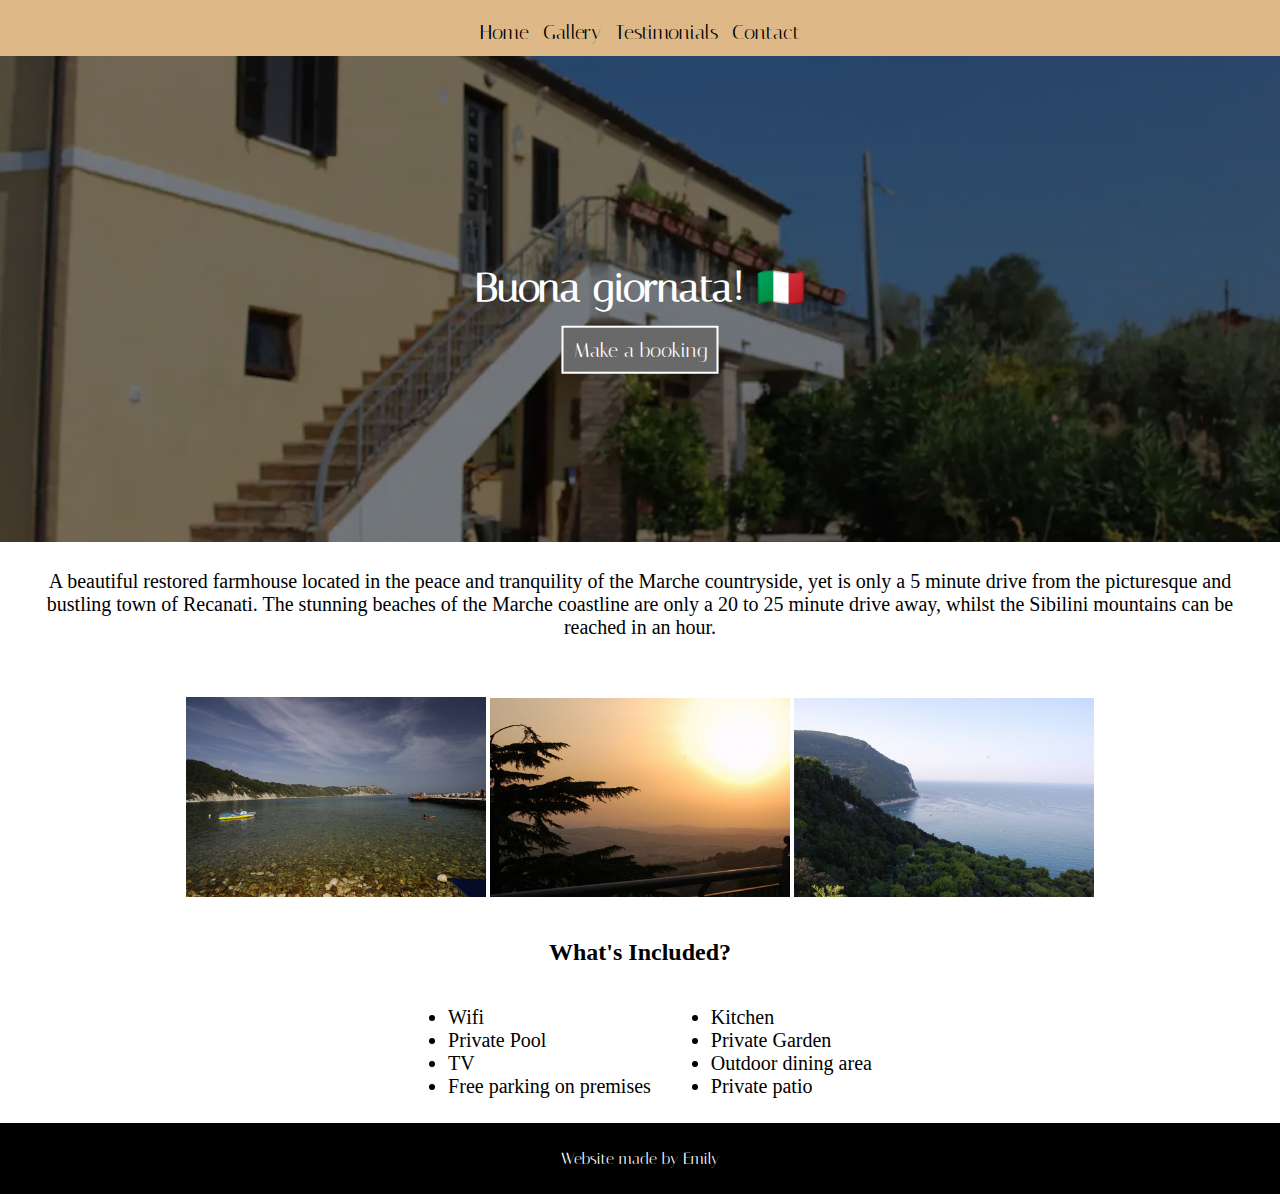
<file: index.html>
<html>
  <head>
    <title>Italy House</title>
    <link rel="stylesheet" href="style.css">
    <link href="https://fonts.googleapis.com/css2?family=Italiana&display=swap" rel="stylesheet">
    <link href="https://fonts.googleapis.com/css2?family=Source+Sans+Pro&display=swap" rel="stylesheet">
    <script src="MainJS.js"></script>
</head>

    <nav>
    <div class="navigation">
            <center>
            <a href="index.html" class="link-common link-1">Home</a>
            <a href="Gallery.html" class="link-common link-a">Gallery</a>
            <a href="Testimonials.html" class="link-common link-b">Testimonials</a>
            <a href="Contact.html" class="link-common link-c">Contact</a>
            </center>
    </div>
    </nav>

       
        <div class="hero-image">
            <div class="hero-text">
              <h1>Buona giornata! 🇮🇹</h1>
              <a href="https://www.airbnb.co.uk/rooms/48295933?adults=2&location=recanati&source_impression_id=p3_1647107349_ij2sUtyaRPoo62aX" id="herobutton">Make a booking</a>
            </div>
          </div>
        <br>
        <br>
        <p id="introtext">A beautiful restored farmhouse located in the peace and tranquility of the Marche countryside, yet is only a 5 minute drive from the picturesque and bustling town of Recanati.
          The stunning beaches of the Marche coastline are only a 20 to 25 minute drive away, whilst the Sibilini mountains can be reached in an hour.</p>
        <br>
          <div class="gallery">
          <center><img id="beach" src="Beach.jpg" width="300" beach >
          <img src="Recanati.jpg" width="300" beach >
          <img src="Sirolo.jpg" width="300" beach > </center>
        </div>
        <br>
        <h2 id="h2text">What's Included?</h2>

       <div class="bullets">
          <div class="firstlist">
          <ul>
            <li>Wifi</li>
            <li>Private Pool</li>
            <li>TV</li>
            <li>Free parking on premises</li>
          </ul>
        </div>
        <div class="secondlist">
          <ul>
            <li>Kitchen</li>
            <li>Private Garden</li>
            <li>Outdoor dining area</li>
            <li>Private patio</li>
          </ul>
        </div>
        </div>
  
    
      
    
          <footer class="footer"> 
            <p>Website made by Emily</p>
          </footer>



    </body>




</html>
</file>
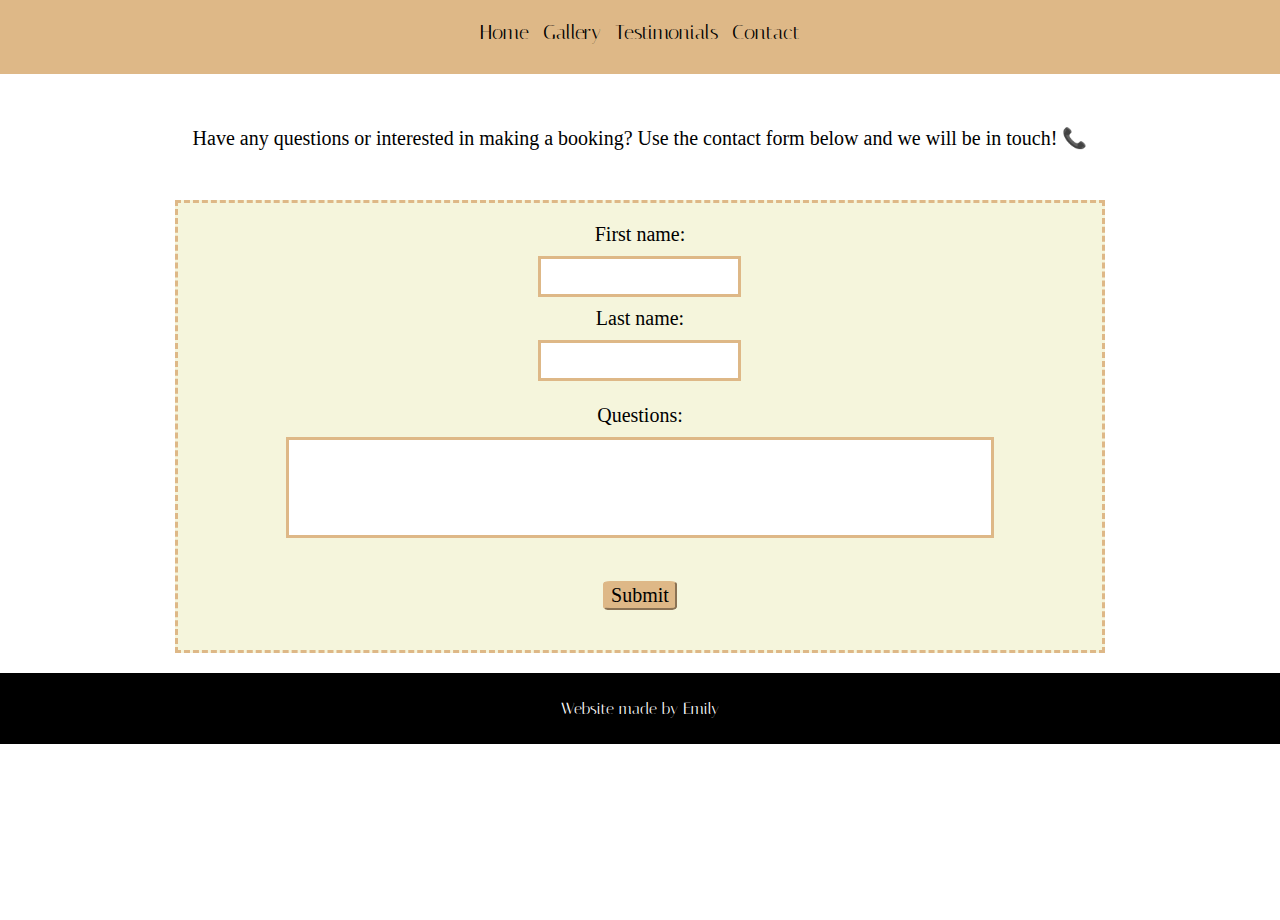
<file: Contact.html>
<html>
  <head>
    <title>Contact</title>
    <link
      href="https://fonts.googleapis.com/css2?family=Italiana&display=swap"
      rel="stylesheet"
    />
    <link
      href="https://fonts.googleapis.com/css2?family=Source+Sans+Pro&display=swap"
      rel="stylesheet"
    />
  </head>

  <nav>
    <div class="navigation">
      <center>
        <a href="index.html" class="link-common link-1">Home</a>
        <a href="Gallery.html" class="link-common link-a">Gallery</a>
        <a href="Testimonials.html" class="link-common link-b">Testimonials</a>
        <a href="Contact.html" class="link-common link-c">Contact</a>
      </center>
    </div>
  </nav>

  <div id="contactText">
    <p>
      Have any questions or interested in making a booking? Use the contact form
      below and we will be in touch! 📞
    </p>
  </div>

  <center>
    <form class="formContainer">
      <label for="fname">First name:</label>
      <input type="text" id="fname" name="fname" />
      <label for="lname">Last name:</label>
      <input type="text" id="lname" name="lname" />
      <br/>
      <label for="content">Questions:</label>
      <input type="text" id="content" name="content" />
      <br />
      <button id="submit">Submit</button>
      <script src="MainJS.js"></script>
    </form>
  </center>
  <link rel="stylesheet" href="style.css" />
  <footer class="footer">
    <p>Website made by Emily</p>
  </footer>
</html>
</file>
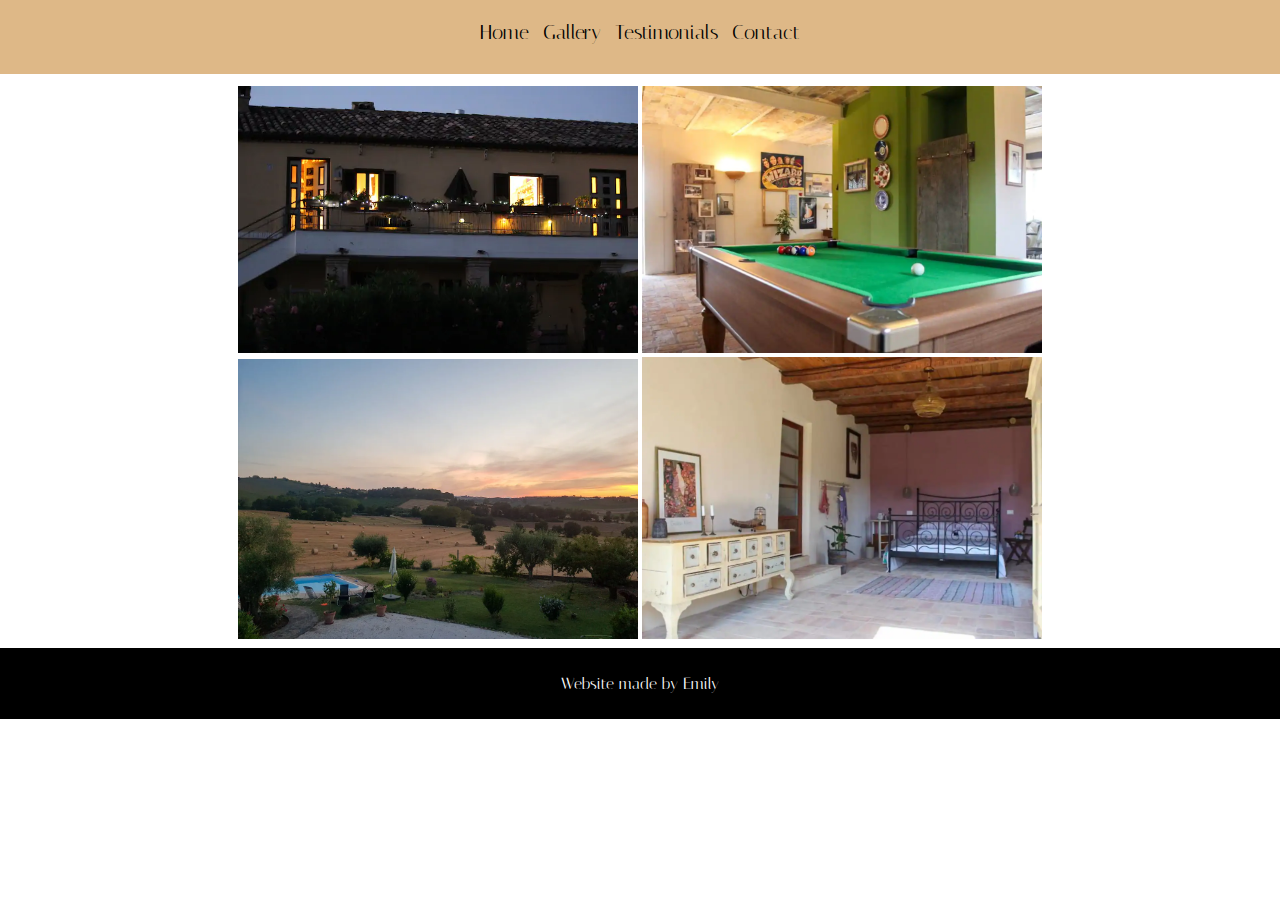
<file: Gallery.html>
<html>
  <head>
    <title>Gallery</title>
    <link rel="stylesheet" href="style.css" />
    <link
      href="https://fonts.googleapis.com/css2?family=Italiana&display=swap"
      rel="stylesheet"
    />
    <link
      href="https://fonts.googleapis.com/css2?family=Source+Sans+Pro&display=swap"
      rel="stylesheet"
    />
  </head>

  <nav>
    <div class="navigation">
      <center>
        <a href="index.html" class="link-common link-1">Home</a>
        <a href="Gallery.html" class="link-common link-a">Gallery</a>
        <a href="Testimonials.html" class="link-common link-b">Testimonials</a>
        <a href="Contact.html" class="link-common link-c">Contact</a>
      </center>
    </div>
  </nav>
  <center><div class="gallery">
  <img id="Pic1" src="Pic1.webp" width="400" Pic1 >
  <img id="Pic2" src="Pic2.webp" width="400" Pic2 >
  <br>
  <img id="Pic3" src="Pic3.webp" width="400" height="280" Pic3 >
  <img id="Pic4" src="Pic4.webp" width="400" Pic4 >
  </div></center>

  <footer class="footer">
    <p>Website made by Emily</p>
  </footer>
</html>
</file>
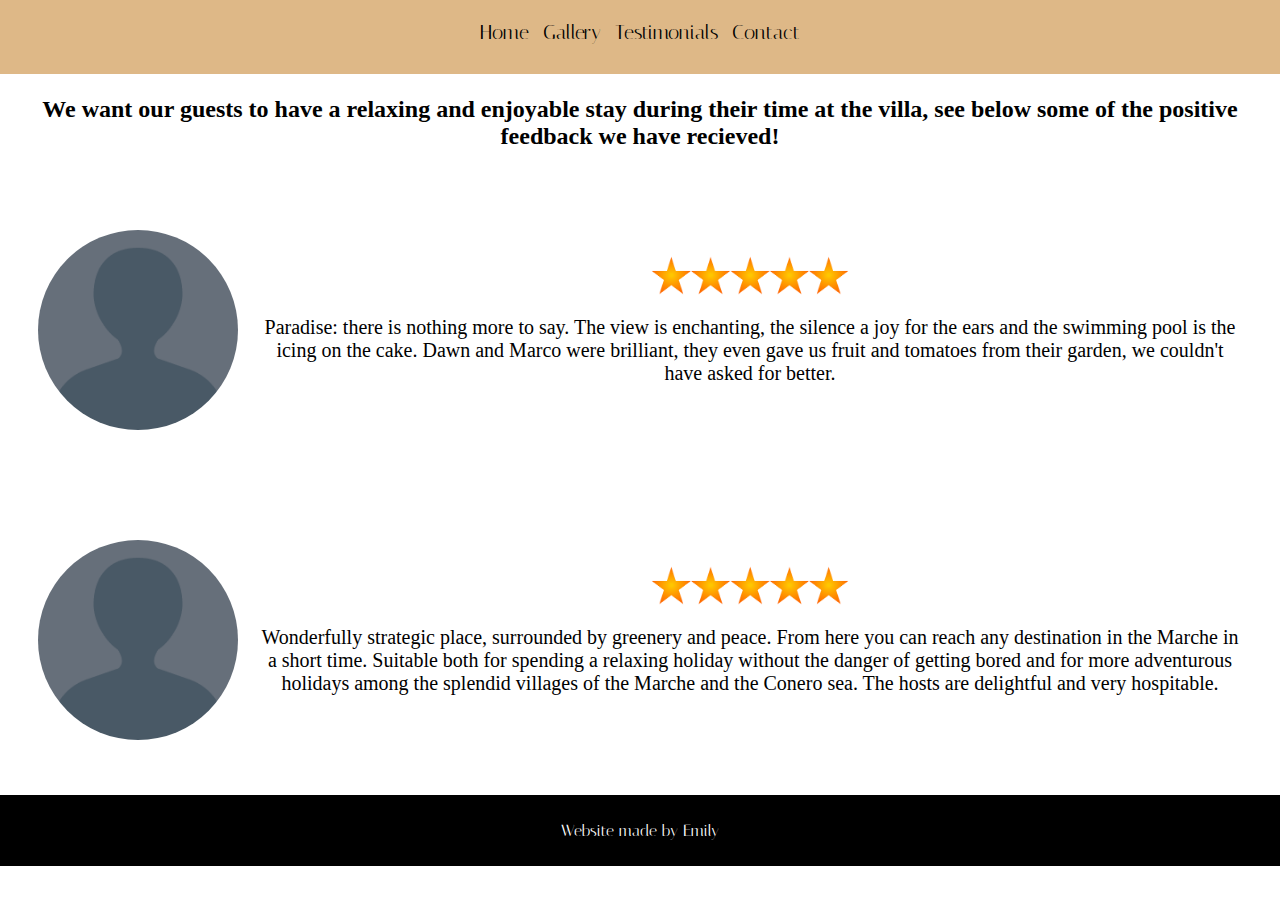
<file: Testimonials.html>
<html>

    <head>
        <title>Testimonials</title>
        <link rel="stylesheet" href="style.css">
        <link href="https://fonts.googleapis.com/css2?family=Italiana&display=swap" rel="stylesheet">
        <link href="https://fonts.googleapis.com/css2?family=Source+Sans+Pro&display=swap" rel="stylesheet">
        <script src="MainJS.js"></script>
    </head>
    
        <nav>
        <div class="navigation">
                <center>
                <a href="index.html" class="link-common link-1">Home</a>
                <a href="Gallery.html" class="link-common link-a">Gallery</a>
                <a href="Testimonials.html" class="link-common link-b">Testimonials</a>
                <a href="Contact.html" class="link-common link-c">Contact</a>
                </center>
        </div>
        </nav>
        <h2 id=t-header >We want our guests to have a relaxing and enjoyable stay during their time at the villa, see below some of the positive feedback we have recieved! </h2>
        <div class="main-content">
            <div class="user-pic">
               <img id="user1" src="Userthumbnail.png" width =200px usericon>
            </div>
            <div class="testimony-container">
                <div class="rating-container">
                    <img src="5 stars.png" width="200px" border 5stars> 
                </div>
                <div class="testimony">
                    <p>Paradise: there is nothing more to say. The view is enchanting, the silence a joy for the ears and the swimming pool is the icing on the cake. Dawn and Marco were brilliant, they even gave us fruit and tomatoes from their garden, we couldn't have asked for better.</p>
                </div>
            </div>
            </div>
        </div>
        <div class="main-content">
            <div class="user-pic">
               <img id="user2" src="Userthumbnail.png" width =200px usericon>
            </div>
            <div class="testimony-container">
                <div class="rating-container">
                    <img src="5 stars.png" width="200px" 5stars> 
                </div>
                <div class="testimony">
                    <p>Wonderfully strategic place, surrounded by greenery and peace.
                        From here you can reach any destination in the Marche in a short time.
                        Suitable both for spending a relaxing holiday without the danger of getting bored and for more adventurous holidays among the splendid villages of the Marche and the Conero sea. The hosts are delightful and very hospitable.</p>
                </div>
            </div>
            </div>

        </div>


       
        <footer class="footer"> 
            <p>Website made by Emily</p>
        </footer>

</html>
</file>
<file: style.css>
.navigation {
  background-color: burlywood;
  padding: 30px;
  width: auto;
  margin: -18px;
}

.link-common {
  color: black;
  font-family: "Italiana", serif;
  font-size: 20px;
  text-decoration: none;
}

.link-1 {
  padding: 5px;
}

.link-1:hover,
.link-a:hover,
.link-b:hover,
.link-c:hover {
  border: solid 2px;
}

.link-a {
  padding: 5px;
}

.link-b {
  padding: 5px;
}

.link-c {
  padding: 5px;
}

#herobutton {
  color: white;
  border: solid 2px;
  background-color: dimgray;
  padding: 10px;
  margin: 45px;
  text-decoration: none;
}

#herobutton:hover {
  background-color: #008C45
}

.hero-image {
  background-image: linear-gradient(rgba(0, 0, 0, 0.5), rgba(0, 0, 0, 0.5)),
    url("House.jpg");
  height: 55%;
  background-position: center;
  background-repeat: no-repeat;
  background-size: cover;
  position: relative;
  margin: -18px;
}

.hero-text {
  text-align: center;
  font-size: 20px;
  position: absolute;
  top: 50%;
  left: 50%;
  transform: translate(-50%, -50%);
  color: white;
  font-family: "Italiana", serif;
}

.footer {
  background-color: black;
  text-align: center;
  color: white;
  font-family: "Italiana", serif;
  margin: -18px;
  padding: 10px;
  margin-top: 5px;
}

#introtext {
  font-family: Cambria, Cochin, Georgia, Times, "Times New Roman", serif;
  text-align: center;
  font-size: 20px;
  margin: 10px;
}

.main-content {
  display: flex;
  align-items: center;
  padding-top: 60px;
  padding-bottom: 50px;
  padding-left: 30px;
  padding-right: 30px;
}

.testimony-container {
  display: flex;
  flex-direction: column;
  align-items: center;
  font-size: 20px;
  padding-left: 20px;
  text-align: center;
  font-family: Cambria, Cochin, Georgia, Times, "Times New Roman", serif;
}

#user1 {
  border-radius: 50%;
}

#user2 {
  border-radius: 50%;
}

#t-header {
  padding-top: 20px;
  text-align: center;
  font-family: Cambria, Cochin, Georgia, Times, "Times New Roman", serif;
  padding-left: 30px;
  padding-right: 30px;
}

#contactText {
  padding-top: 50px;
  text-align: center;
  font-family: Cambria, Cochin, Georgia, Times, "Times New Roman", serif;
  font-size: 20px;
  padding-bottom: 30px;
}

#submit {
  background-color: burlywood;
  font-size: 20px;
  color: black;
  font-family: Cambria, Cochin, Georgia, Times, "Times New Roman", serif;
  margin: 20px;
  max-width: 40%;
  border-radius: 10%;
  border-color: burlywood;
}

#submit:hover {
  background-color: #008C45;
}

.formcontainer {
  font-size: 20px;
  font-family: Cambria, Cochin, Georgia, Times, "Times New Roman", serif;
  border: dashed 3px burlywood;
  padding: 20px;
  max-width: 70%;
  background-color: beige;
  display: flex;
  flex-direction: column;
  align-items: center;
}

#content {
  margin-top: 10px;
  border: solid burlywood;
  padding: 40px;
  min-width: 80%;
}

#fname {
  border: solid burlywood;
  padding: 10px;
  max-width: 50%;
  margin-bottom: 10px;
  margin-top: 10px;
}

#lname {
  border: solid burlywood;
  padding: 10px;
  max-width: 50%;
  margin-top: 10px;
}

#h2text {
  font-family: Cambria, Cochin, Georgia, Times, "Times New Roman", serif;
  text-align: center;
}

.bullets {
  display: flex;
  flex-direction:row;
  font-family: Cambria, Cochin, Georgia, Times, "Times New Roman", serif;
  justify-content: center;
  font-size: 20px;
}

.firstlist {
  padding-right: 20px;
}

.gallery {
  padding-top: 30px;

}

#Pic1:hover {
  border: 3px solid #777;
}

#Pic2:hover {
  border: 3px solid #777;
}

#Pic3:hover {
  border: 3px solid #777;
}

#Pic4:hover {
  border: 3px solid #777;
}
</file>
